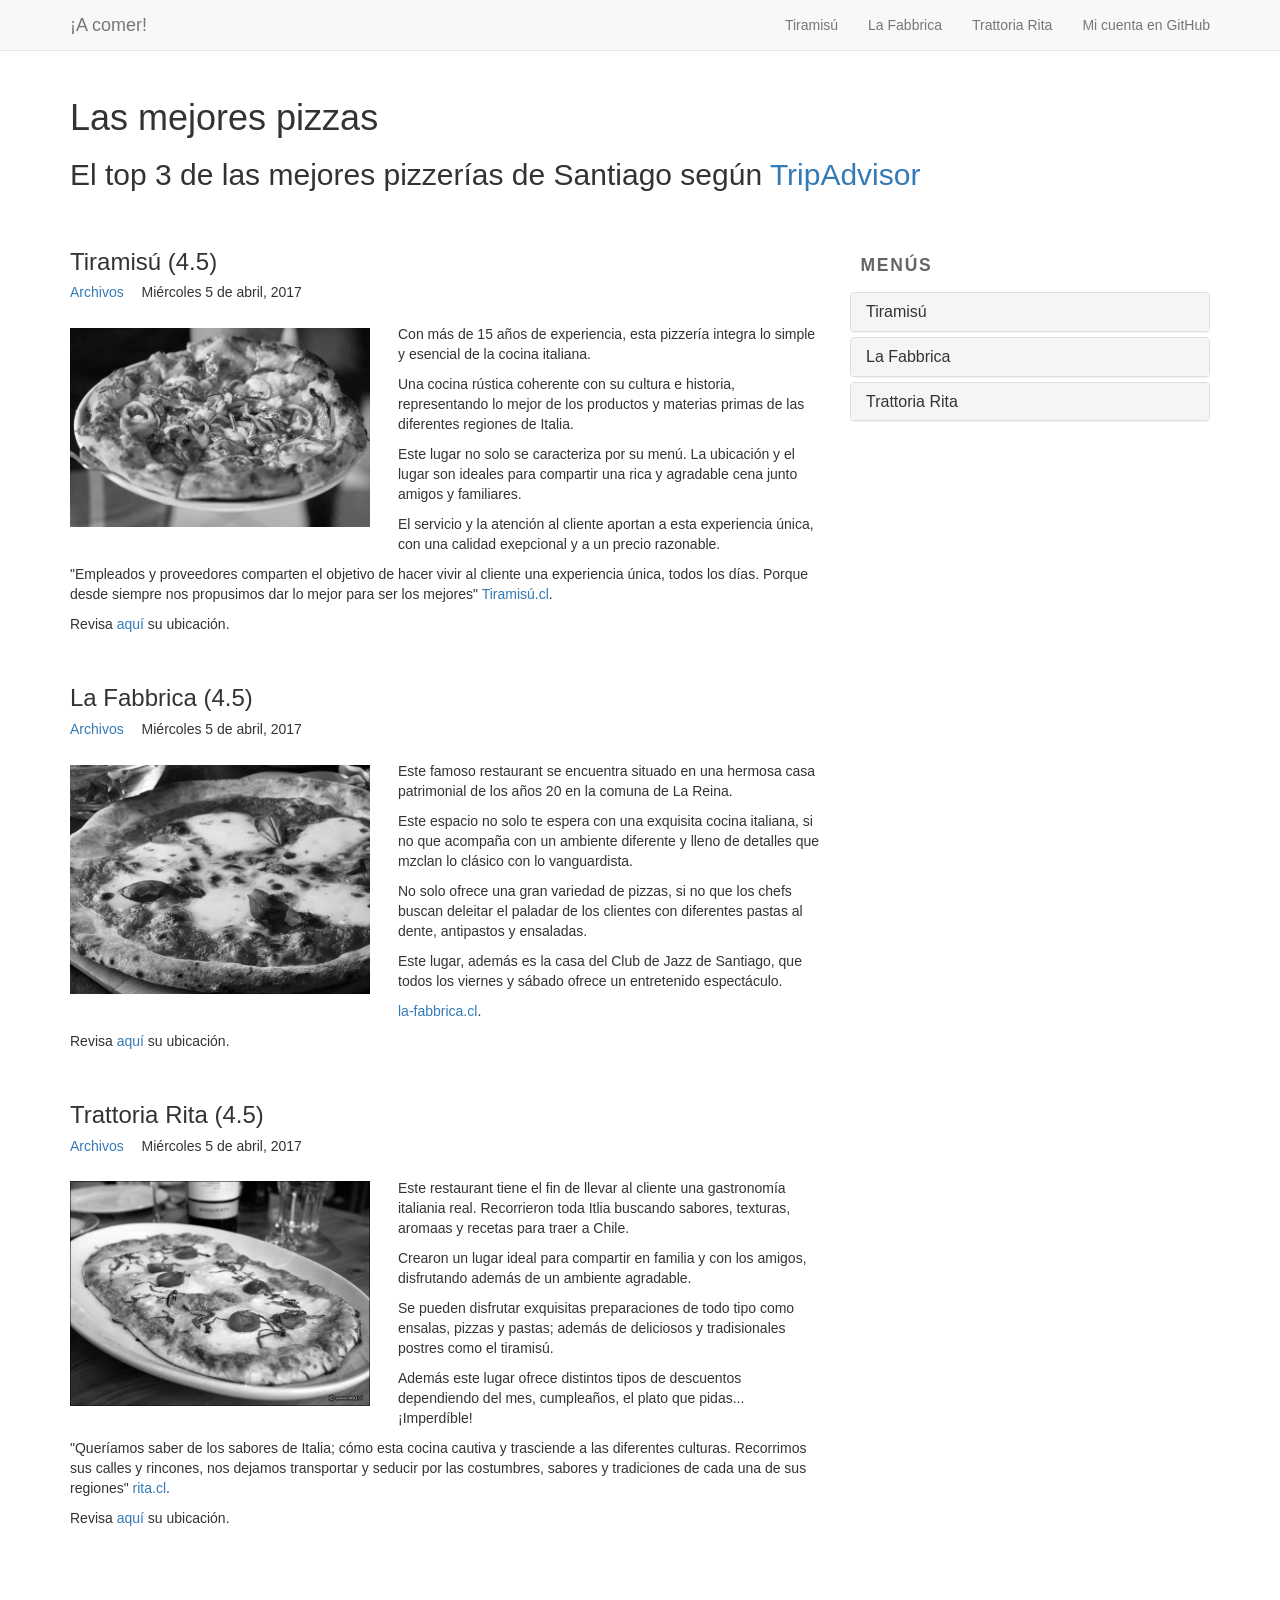
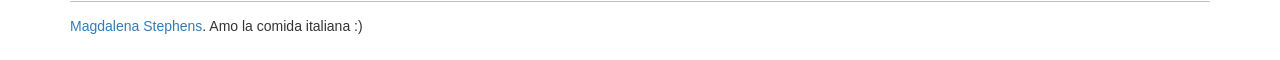
<file: index.html>
<!DOCTYPE html>
<html lang="es">
  <head>
    <meta charset="utf-8">
    <meta http-equiv="X-UA-Compatible" content="IE=edge">
    <meta name="viewport" content="width=device-width, initial-scale=1">
    <title>Quinta clase | Diseño y Nuevos Medios</title>
    <!-- Search Engine -->
    <meta name="description" content="Primer ejercicio con Bootstrap 3">
    <!-- Schema.org for Google -->
    <meta itemprop="name" content="Quinta clase |  Diseño y Nuevos Medios">
    <meta itemprop="description" content="Primer ejercicio con Bootstrap 3">
    <!-- Twitter -->
    <meta name="twitter:card" content="summary">
    <meta name="twitter:title" content="Quinta clase |  Diseño y Nuevos Medios">
    <meta name="twitter:description" content="Primer ejercicio con Bootstrap 3">
    <!-- Open Graph general (Facebook, Pinterest & Google+) -->
    <meta name="og:title" content="Quinta clase |  Diseño y Nuevos Medios">
    <meta name="og:description" content="Primer ejercicio con Bootstrap 3">
    <meta name="og:site_name" content="Cuarta clase">
    <meta name="og:locale" content="es_CL">
    <meta name="og:type" content="website">
    <!-- Los estilos, el bootstrap.min.css está dentro de una carpeta, estilo.css no. -->
    <link href="css/bootstrap.min.css" rel="stylesheet">
    <link href="https://fonts.googleapis.com/css?family=PT+Serif:400,700" rel="stylesheet">
    <link href="estilo.css" rel="stylesheet">
    <!--[if lt IE 9]>
      <script src="https://oss.maxcdn.com/html5shiv/3.7.3/html5shiv.min.js"></script>
      <script src="https://oss.maxcdn.com/respond/1.4.2/respond.min.js"></script>
    <![endif]-->
  </head>
  <body>
    <nav class="navbar navbar-default navbar-fixed-top">
      <div class="container">
        <div class="navbar-header">
          <button type="button" class="navbar-toggle collapsed" data-toggle="collapse" data-target="#navbar" aria-expanded="false" aria-controls="navbar">
            <span class="sr-only">Toggle navigation</span>
            <span class="icon-bar"></span>
            <span class="icon-bar"></span>
            <span class="icon-bar"></span>
          </button>
          <a class="navbar-brand" href="index.html">¡A comer!</a>
        </div>
        <div id="navbar" class="navbar-collapse collapse">
          <ul class="nav navbar-nav navbar-right">
              <li><a href="#primero" class="page-scroll">Tiramisú</a></li>
              <li><a href="#segundo" class="page-scroll">La Fabbrica</a></li>
              <li><a href="#tercero" class="page-scroll">Trattoria Rita</a></li>
              <li><a href="https://github.com/MaidaSt123" target="_blank" rel="me">Mi cuenta en GitHub</a></li>
          </ul>
        </div><!--/.nav-collapse -->
      </div>
    </nav>
    <div class="container">
      <div class="row">
        <div class="col-sm-12">
          <header>
            <h1>Las mejores pizzas</h1>
            <h2>El top 3 de las mejores pizzerías de Santiago según <a href="https://www.tripadvisor.cl/Restaurants-g294305-c31-Santiago_Santiago_Metropolitan_Region.html" target="_blank" title="Blah Text: Keep, Cut, or Kill?">TripAdvisor</a></h2>
          </header>
        </div><!--/col-sm-12 que contiene al header-->
        <div class="col-sm-8">
          <section>
          <!--acá abro el artículo-->
          <article class="row" id="primero">
            <div class="col-sm-12">
              <h3>Tiramisú (4.5)</h3>
              <h5><a href="archivos.html" class="archivos">Archivos</a> Miércoles 5 de abril, 2017</h5>
              <figure><img src="images/pizza-paradiso-03.jpg"></figure>
              <p>Con más de 15 años de experiencia, esta pizzería integra lo simple y esencial de la cocina italiana.</p>
              <p>Una cocina rústica coherente con su cultura e historia, representando lo mejor de los productos y materias primas de las diferentes regiones de Italia. </p>
              <p>Este lugar no solo se caracteriza por su menú. La ubicación y el lugar son ideales para compartir una rica y agradable cena junto amigos y familiares.</p>
              <p>El servicio y la atención al cliente aportan a esta experiencia única, con una calidad exepcional y a un precio razonable.</p>
              <p>"Empleados y proveedores comparten el objetivo de hacer vivir al cliente una experiencia única, todos los días. Porque desde siempre nos propusimos dar lo mejor para ser los mejores" <a href="http://www.tiramisu.cl/" target="_blank">Tiramisú.cl</a>.</p>
              <p>Revisa <a data-toggle="modal" data-target="#miPrimerModal">aquí</a> su ubicación.</p>
          </article>
          <!--acá cierro el artículo-->
          <!--acá abro el artículo-->
          <article class="row" id="segundo">
            <div class="col-sm-12">
              <h3>La Fabbrica (4.5)</h3>
              <h5><a href="archivos.html" class="archivos">Archivos</a> Miércoles 5 de abril, 2017</h5>
              <figure><img src="images/fcf89ca9-c597-4025-82ea-45f8fe405a82.JPG"></figure>
              <p>Este famoso restaurant se encuentra situado en una hermosa casa patrimonial de los años 20 en la comuna de La Reina.
              <p>Este espacio no solo te espera con una exquisita cocina italiana, si no que acompaña con un ambiente diferente y lleno de detalles que mzclan lo clásico con lo vanguardista.</p>
              <p>No solo ofrece una gran variedad de pizzas, si no que los chefs buscan deleitar el paladar de los clientes con diferentes pastas al dente, antipastos y ensaladas. </p>
              <p>Este lugar, además es la casa del Club de Jazz de Santiago, que todos los viernes y sábado ofrece un entretenido espectáculo.</p>
              <p><a href="http://la-fabbrica.cl/" target="_blank">la-fabbrica.cl</a>.</p>
              <p>Revisa <a data-toggle="modal" data-target="#miSegundoModal">aquí</a> su ubicación.</p>
          </article>
          <!--acá cierro el artículo-->
          <!--acá abro el artículo-->
          <article class="row" id="tercero">
            <div class="col-sm-12">
              <h3>Trattoria Rita (4.5)</h3>
              <h5><a href="archivos.html" class="archivos">Archivos</a> Miércoles 5 de abril, 2017</h5>
              <figure><img src="images/Och_17069_Fl-8652-TratoriaRita-Fg(1)10.jpg"></figure>
              <p>Este restaurant tiene el fin de llevar al cliente una gastronomía italiania real. Recorrieron toda Itlia buscando sabores, texturas, aromaas y recetas para traer a Chile.
              <p>Crearon un lugar ideal para compartir en familia y con los amigos, disfrutando además de un ambiente agradable.</p>
              <p>Se pueden disfrutar exquisitas preparaciones de todo tipo como ensalas, pizzas y pastas; además de deliciosos y tradisionales postres como el tiramisú.</p>
              <p>Además este lugar ofrece distintos tipos de descuentos dependiendo del mes, cumpleaños, el plato que pidas... ¡Imperdíble!</p>
              <p>"Queríamos saber de los sabores de Italia; cómo esta cocina cautiva y trasciende a las diferentes culturas. Recorrimos sus calles y rincones, nos dejamos transportar y seducir por las costumbres, sabores y tradiciones de cada una de sus regiones" <a href="http://www.rita.cl/" target="_blank">rita.cl</a>.</p>
              <p>Revisa <a data-toggle="modal" data-target="#miTercerModal">aquí</a> su ubicación.</p>
          </article>
          <!--acá cierro el artículo-->
        </section>
      </div><!--/col-sm-8 que contiene al section-->
        <div class="col-sm-4">
          <aside>
            <h3>MENÚS</h3>
            <div class="panel-group" id="accordion" role="tablist" aria-multiselectable="true">
              <div class="panel panel-default">
                <div class="panel-heading" role="tab" id="headingOne">
                  <h4 class="panel-title">
                    <a role="button" data-toggle="collapse" data-parent="#accordion" href="#collapseOne" aria-expanded="true" aria-controls="collapseOne">
                      Tiramisú
                    </a>
                  </h4>
                </div>
                <div id="collapseOne" class="panel-collapse collapse" role="tabpanel" aria-labelledby="headingOne">
                  <div class="panel-body">
                    Cervezas, pizzas y gelatería. ¡Mira lo que tienen para ofrecer!
                    <p><a href="http://www.tiramisu.cl/pdf/birreria.pdf">Birrería</a></p>
                    <p><a href="http://www.tiramisu.cl/pdf/pizzeria.pdf">Pizzas</a></p>
                    <p><a href="http://www.tiramisu.cl/pdf/gelateria.pdf">Gelatería</a></p>
                  </div>
                </div>
              </div>
              <div class="panel panel-default">
                <div class="panel-heading" role="tab" id="headingTwo">
                  <h4 class="panel-title">
                    <a class="collapsed" role="button" data-toggle="collapse" data-parent="#accordion" href="#collapseTwo" aria-expanded="false" aria-controls="collapseTwo">
                      La Fabbrica
                    </a>
                  </h4>
                </div>
                <div id="collapseTwo" class="panel-collapse collapse" role="tabpanel" aria-labelledby="headingTwo">
                  <div class="panel-body">
                    Ensaladas, pizzas, rissotos, postres y ¡más!
                    <p><a href="http://la-fabbrica.cl/menu/" target="_blank">Menú</a></p>
                  </div>
                </div>
              </div>
              <div class="panel panel-default">
                <div class="panel-heading" role="tab" id="headingThree">
                  <h4 class="panel-title">
                    <a class="collapsed" role="button" data-toggle="collapse" data-parent="#accordion" href="#collapseThree" aria-expanded="false" aria-controls="collapseThree">
                      Trattoria Rita
                    </a>
                  </h4>
                </div>
                <div id="collapseThree" class="panel-collapse collapse" role="tabpanel" aria-labelledby="headingThree">
                  <div class="panel-body">
                    Revisa la gran variedad de platos que hay para tí y ojo con las recomendaciones de la Nonna
                    <p><a href="http://www.rita.cl/carta/">Carta</a></p>
                  </div>
                </div>
              </div>
            </div>


        </aside>
      </div><!--/col-sm-4 que contiene al aside-->

        <div class="col-sm-12">
          <footer>
          <p><a href="mailto:mmstephens@uc.cl">Magdalena Stephens</a>. Amo la comida italiana :)</p>
        </footer>
      </div><!--/col-sm-12 que contiene al footer-->
      </div><!--/row-->
    </div><!--/container-->

<!--por acá voy a poner miPrimerModal-->
<div class="modal fade" id="miPrimerModal" tabindex="-1" role="dialog" aria-labelledby="myModalLabel">
  <div class="modal-dialog" role="document">
    <div class="modal-content">
      <div class="modal-header">
        <button type="button" class="close" data-dismiss="modal" aria-label="Close"><span aria-hidden="true">&times;</span></button>
        <h4 class="modal-title" id="myModalLabel">Como llegar</h4>
      </div>
      <div class="modal-body">
        <p>Isidora Goyenechea 3141, Las Condes, Región Metropolitana</p>
      </div><!--/modal-body-->
    </div><!--/modal-content-->
  </div><!--/modal-dialog-->
</div><!--/modal-->

<!--por acá voy a poner miSegundoModal-->
<div class="modal fade" id="miSegundoModal" tabindex="-1" role="dialog" aria-labelledby="myModalLabel">
  <div class="modal-dialog" role="document">
    <div class="modal-content">
      <div class="modal-header">
        <button type="button" class="close" data-dismiss="modal" aria-label="Close"><span aria-hidden="true">&times;</span></button>
        <h4 class="modal-title" id="myModalLabel">Cómo llegar</h4>
      </div>
      <div class="modal-body">
        Av. Ossa 101-169, La Reina, Región Metropolitana
      </div>
    </div>
  </div>
</div>

<!--por acá voy a poner miTercerModal-->
<div class="modal fade" id="miTercerModal" tabindex="-1" role="dialog" aria-labelledby="myModalLabel">
  <div class="modal-dialog" role="document">
    <div class="modal-content">
      <div class="modal-header">
        <button type="button" class="close" data-dismiss="modal" aria-label="Close"><span aria-hidden="true">&times;</span></button>
        <h4 class="modal-title" id="myModalLabel">Cómo llegar</h4>
      </div>
      <div class="modal-body">
        Av. Presidente Kennedy 5413 Local 369, Boulevard Parque Arauco - Las Condes
      </div>
    </div>
  </div>
</div>

    <script src="js/jquery.min.js"></script>
    <script src="js/bootstrap.min.js"></script>
    <script src="js/scroll.min.js"></script>
    <script src="js/jquery.easing.min.js"></script>

  </body>
</html>
</file>
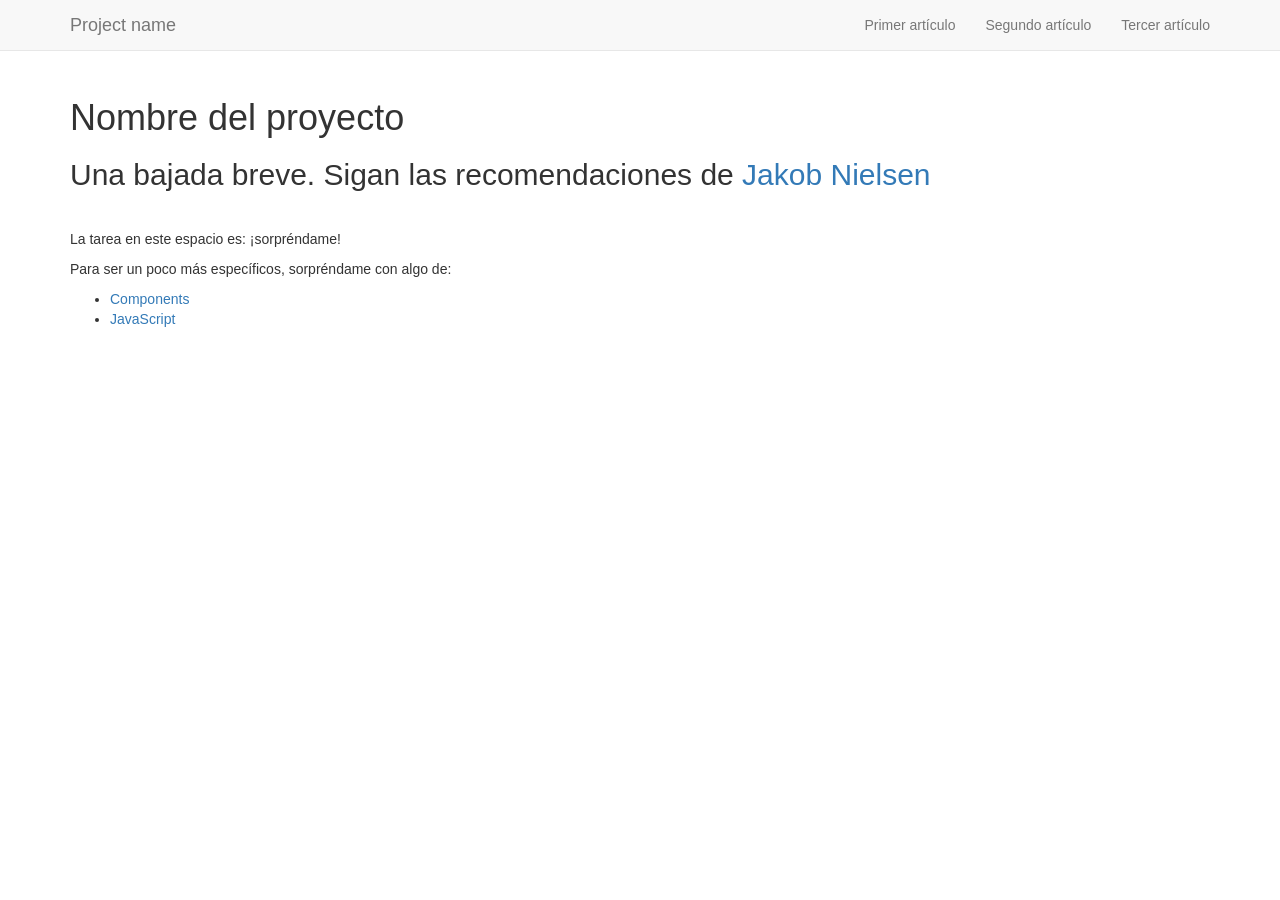
<file: archivos.html>
<!DOCTYPE html>
<html lang="es">
  <head>
    <meta charset="utf-8">
    <meta http-equiv="X-UA-Compatible" content="IE=edge">
    <meta name="viewport" content="width=device-width, initial-scale=1">
    <title>Quinta clase | Diseño y Nuevos Medios</title>
    <!-- Search Engine -->
    <meta name="description" content="Primer ejercicio con Bootstrap 3">
    <!-- Schema.org for Google -->
    <meta itemprop="name" content="Quinta clase |  Diseño y Nuevos Medios">
    <meta itemprop="description" content="Primer ejercicio con Bootstrap 3">
    <!-- Twitter -->
    <meta name="twitter:card" content="summary">
    <meta name="twitter:title" content="Quinta clase |  Diseño y Nuevos Medios">
    <meta name="twitter:description" content="Primer ejercicio con Bootstrap 3">
    <!-- Open Graph general (Facebook, Pinterest & Google+) -->
    <meta name="og:title" content="Quinta clase |  Diseño y Nuevos Medios">
    <meta name="og:description" content="Primer ejercicio con Bootstrap 3">
    <meta name="og:site_name" content="Cuarta clase">
    <meta name="og:locale" content="es_CL">
    <meta name="og:type" content="website">
    <!-- Los estilos, el bootstrap.min.css está dentro de una carpeta, estilo.css no. -->
    <link href="css/bootstrap.min.css" rel="stylesheet">
    <link href="https://fonts.googleapis.com/css?family=PT+Serif:400,700" rel="stylesheet">
    <link href="estilo.css" rel="stylesheet">
    <!--[if lt IE 9]>
      <script src="https://oss.maxcdn.com/html5shiv/3.7.3/html5shiv.min.js"></script>
      <script src="https://oss.maxcdn.com/respond/1.4.2/respond.min.js"></script>
    <![endif]-->
  </head>
  <body>

    <nav class="navbar navbar-default navbar-fixed-top">
      <div class="container">
        <div class="navbar-header">
          <button type="button" class="navbar-toggle collapsed" data-toggle="collapse" data-target="#navbar" aria-expanded="false" aria-controls="navbar">
            <span class="sr-only">Toggle navigation</span>
            <span class="icon-bar"></span>
            <span class="icon-bar"></span>
            <span class="icon-bar"></span>
          </button>
          <a class="navbar-brand" href="index.html">Project name</a>
        </div>
        <div id="navbar" class="navbar-collapse collapse">
          <ul class="nav navbar-nav navbar-right">
              <li><a href="#primero" class="page-scroll">Primer artículo</a></li>
              <li><a href="#segundo" class="page-scroll">Segundo artículo</a></li>
              <li><a href="#tercero" class="page-scroll">Tercer artículo</a></li>
          </ul>
        </div><!--/.nav-collapse -->
      </div>
    </nav>
    <div class="container">
      <div class="row">
        <div class="col-sm-12">
          <header>
            <h1>Nombre del proyecto</h1>
            <h2>Una bajada breve. Sigan las recomendaciones de <a href="https://www.nngroup.com/articles/blah-blah-text-keep-cut-or-kill/" target="_blank" title="Blah Text: Keep, Cut, or Kill?">Jakob Nielsen</a></h2>
          </header>
          <section>
            <p>La tarea en este espacio es: ¡sorpréndame!</p>
            <p>Para ser un poco más específicos, sorpréndame con algo de:</p>
            <ul>
              <li><a href="http://getbootstrap.com/components/" rel="nofollow">Components</a></li>
              <li><a href="http://getbootstrap.com/javascript/" rel="nofollow">JavaScript</a></li>
            </ul>
          </section>
        </div>
        </div><!--/col-sm-12-->
      </div><!--/row-->
</div><!--/container-->


    <script src="js/jquery.min.js"></script>
    <script src="js/bootstrap.min.js"></script>
    <script src="js/jquery.easing.min.js"></script>
    <script src="js/scroll.min.js"></script>
  </body>
</html>
</file>
<file: estilo.css>
body{padding-top:50px;}

:hover{
-webkit-transition: color 0.5s ease-in-out;
-moz-transition: color 0.5s ease-in-out;
-o-transition: color 0.5s ease-in-out;
transition: color 0.5s ease-in-out;
}

::selection{background-color:rgba(255,255,0,.9);}

header{padding:2em 0;}
header h1{}
header h2{font-weight:300;}

article{padding-bottom:1.5em;}
article h5 {padding-bottom:1em;}
article h5 a{padding-right:1em;}
article figure{
  margin-right:2em;
  margin-bottom:1em;
  margin-top:0.25em;
  float:left;
  width:40%;
  height:auto;
  overflow: hidden;
}
@media (max-width: 768px) {
article figure{width:100%; padding-right:0; clear:both;}
}
article figure img{width:100%; height:auto;filter:grayscale(100%);}
article:hover figure img{
  filter:grayscale(0);
  transform: scale(1.3);
}

aside{padding-top:0.5em;}

aside h3{
  margin-left:0.6em;
  color:rgba(100,100,100,1);
  font-size:1.25em;
  text-transform: uppercase;
  letter-spacing: 0.1em;
  font-weight: 800;
  margin-bottom: 1em;
}

footer{border-top:1px solid silver; padding:1em 0; margin:3em 0 0 0;}
</file>
